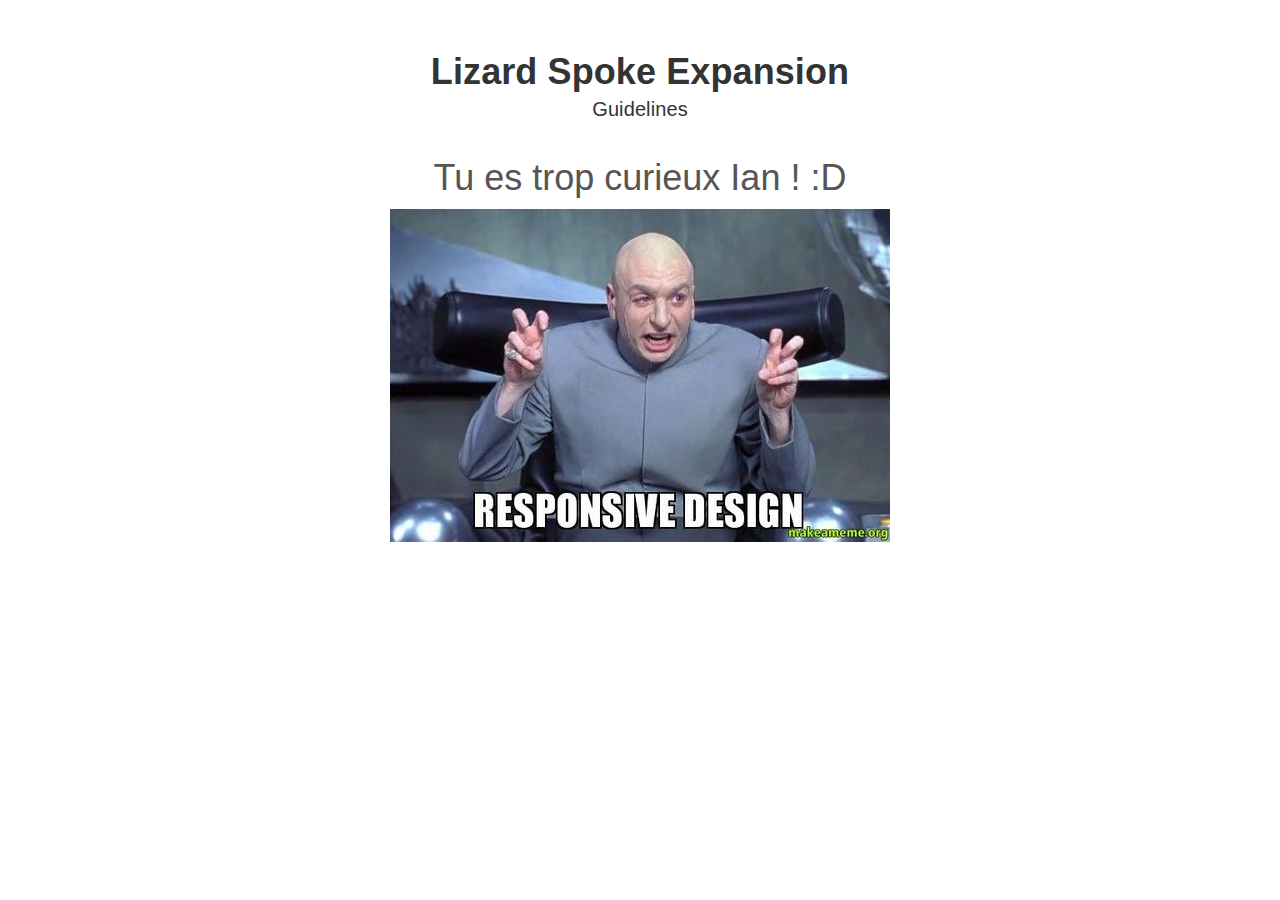
<file: index.html>
<!DOCTYPE html>
<html lang="en">
    <head>
        <meta charset="utf-8" />
        <title>Lizard Spoke Expansion - Guidelines</title>
        <link rel="stylesheet" href="style.css" />
        <link href="https://fonts.googleapis.com/css?family=Ubuntu" rel="stylesheet">
    </head>

    <body>
      <header>
              <h1>Lizard Spoke Expansion</h1>
              <p>Guidelines</p>
            </header>

            <div class="ian-msg">
              <p>Tu es trop curieux Ian ! :D</p>
              <img src="img/responsive-design.jpg" alt="responsive design"/>
            </div>

           <nav>
                <ul id="top-menu">
                  <li class="active menu-title cool-link"><a class="" href="#grid-system">Grid system</a></li>
                  <li class="cool-link"><a href="#grid-size">Grid Sizes</a></li>
                  <li class="menu-title cool-link"><a href="#colors">Colors</a></li>
                  <li class="cool-link"><a href="#gray">Grays</a></li>
                  <li class="cool-link"><a href="#content">Content</a></li>
                  <li class="menu-title cool-link"><a href="#typography">Typography</a></li>
                  <li class="cool-link"><a href="#headings">Headings</a></li>
                  <li class="cool-link"><a href="#paragraphs">Paragraphs</a></li>
                  <li class="menu-title cool-link"><a href="#form-elements">Form Elements</a></li>
                  <li class="cool-link"><a href="#anchor-buttons">Anchor Buttons</a></li>
                  <li class="menu-title cool-link"><a href="#navigation">Navigation</a></li>
                  <li class="cool-link"><a href="#indicators">Indicators</a></li>
                  <li class="menu-title cool-link"><a href="#assets">Assets</a></li>
                  <li class="cool-link"><a href="#logo">Logo</a></li>
                  <li class="cool-link"><a href="#icons">Icons</a></li>
                  <li class="cool-link"><a href="#bg-images">Bg Images</a></li>



                </ul>
              </nav>

        <div class="wrapper">
              <h2 id="grid-system">Grid System</h2>
                <h3 id="grid-size">Grid Sizes</h3>
                  <h4>Size 1 of 1</h4>
                    <div class="Size-1of1">
                      <p>1/1</p>
                    </div>
                  <h4>Size 1 of 2</h4>
                    <div class="Size-2of2">
                      <div class="Size-1of2">
                        <p>1/2</p>
                      </div>
                      <div class="Size-1of2">
                        <p>1/2</p>
                      </div>
                    </div>

                    <h2 id="colors">Colors</h2>
                      <h3 id="gray">Grays</h3>
                        <div class="color-example-1st color-example gray-color-1">#f5f5f5</div>
                        <div class="color-example gray-color-2">#353535</div>
                        <div class="color-example gray-color-3">#252525</div>
                      <h3 id="content">Content</h3>
                        <div class="color-example-1st color-example content-color-1">#D6435A</div>
                        <div class="color-example content-color-2">#50ADAD</div>
                        <div class="color-example content-color-3">#E4753F</div>
                        <div class="color-example content-color-4">#F2B444</div>
                        <div class="color-example content-color-5">#495ADF</div>


                <h2 id="typography">Typography</h2>
                  <h3 id="headings">Headings</h3>
                    <div class="headings-style">
                      <p class="main-heading">Site title</p>
                      <p class="size-heading">48px</p>
                      <p class="weight-heading">Regular</p>
                    </div>

                    <div class="subpage-style">
                      <p class="main-subpage">Site subtitle</p>
                      <p class="size-subpage">25px</p>
                      <p class="weight-subpage">Bold</p>
                    </div>

                    <div class="column-title">
                      <p class="main-column-title">Column title</p>
                      <p class="size-column-title">36px</p>
                      <p class="weight-column-title">Bold</p>
                    </div>

                    <div class="section-title">
                      <p class="main-section-title">Section title</p>
                      <p class="size-section-title">36px</p>
                      <p class="weight-section-title">Regular</p>
                    </div>

                    <div class="section-subtitle">
                      <p class="main-section-subtitle">Section subtitle</p>
                      <p class="size-section-subtitle">30px</p>
                      <p class="weight-section-subtitle">Bold</p>
                    </div>

                    <div class="body-content-style">
                      <p class="main-body-content">Body content</p>
                      <p class="size-body-content">18px</p>
                      <p class="weight-body-content">Regular</p>
                    </div>

                  <h3 id="paragraphs">Paragraphs</h3>
                    <h4 class="para-section">Default text</h4>
                      <p class="default-text">If you pry it up, so as to get it overhead, and expose its rows of teeth, it seems a terrific portcullis; and such, alas! it proves to many a poor wight in the fishery, upon whom these spikes fall with impaling force.</p>

                    <h4 class="para-section">Column sub-section</h4>
                        <div class="column-sub">
                          <div class="column">
                            <p class="sub-section-title">1/2-column sub-section</p>
                            <p class="default-text">If you pry it up, so as to get it overhead, and expose its rows of teeth, it seems a terrific portcullis; and such, alas! it proves to many a poor wight in the fishery, upon whom these spikes fall with impaling force.</p>
                          </div>
                          <div class="column">
                            <p class="sub-section-title">1/2-column sub-section</p>
                            <p class="default-text">If you pry it up, so as to get it overhead, and expose its rows of teeth, it seems a terrific portcullis; and such, alas! it proves to many a poor wight in the fishery, upon whom these spikes fall with impaling force.</p>
                          </div>
                            </div>

                <h2 id="form-elements">Form Elements</h2>
                  <h3 id="anchor-buttons">Anchor Buttons</h3>
                  <div class="bg-btn">
                    <a href="#anchor-buttons" class="btn">Hover</a>
                  </div>

                <h2 id="navigation">Navigation</h2>
                  <h3 id="indicators">Indicators</h3>
                    <nav class="nav nav--zahi">
                      <button class="nav__item nav__item-1" aria-label="Item 1"><span class="nav__item-title">Home</span></button>
                      <button class="nav__item nav__item-2 nav__item--current" aria-label="Item 2"><span class="nav__item-title">History</span></button>
                      <button class="nav__item nav__item-3" aria-label="Item 3"><span class="nav__item-title">Rules</span></button>
                      <button class="nav__item nav__item-4" aria-label="Item 5"><span class="nav__item-title">Game</span></button>
                    </nav>

                <h2 id="assets">Assets</h2>
                  <h3 id="logo">Logo</h3>
                  <div class="logo-container">
                    <div class="500x">
                      <img src="img/logo_hand-spock_anim500x500.gif" alt=""/>
                      <p class="p-500x">Lizard Spock<br/>Expansion</p>
                    </div>
                    <div class="315x">
                      <img src="img/logo_hand-spock_anim315x315.gif" alt=""/>
                      <p class="p-315x">Lizard Spock<br/>Expansion</p>
                    </div>
                    <div class="130x">
                      <img src="img/logo_hand-spock_anim130x130.gif" alt=""/>
                      <p class="p-130x">Lizard Spock<br/>Expansion</p>
                    </div>
                  </div>
                  <h3 id="icons">Icons</h3>
                  <h3 id="bg-images">Bg-Image</h3>
                  <img class="img-bg" src="img/bg.png" alt=""/>



            </div>

            <footer>
              <p>Lizard Spock Expansion - LMPT</p>
            </footer>


      <!-- <script src="https://ajax.googleapis.com/ajax/libs/jquery/1.10.2/jquery.min.js"></script>
      <script>
      	$(document).ready(function() {
      		$('.js-scrollTo').on('click', function() { // Au clic sur un élément
      			var page = $(this).attr('href'); // Page cible
      			var speed = 750; // Durée de l'animation (en ms)
      			$('html, body').animate( { scrollTop: $(page).offset().top }, speed ); // Go
      			return false;
      		});
      	});
      </script> -->
      <script src="https://ajax.googleapis.com/ajax/libs/jquery/2.2.4/jquery.min.js"></script>
      <script type="text/javascript" src="script.js"></script>

    </body>
</html>
</file>
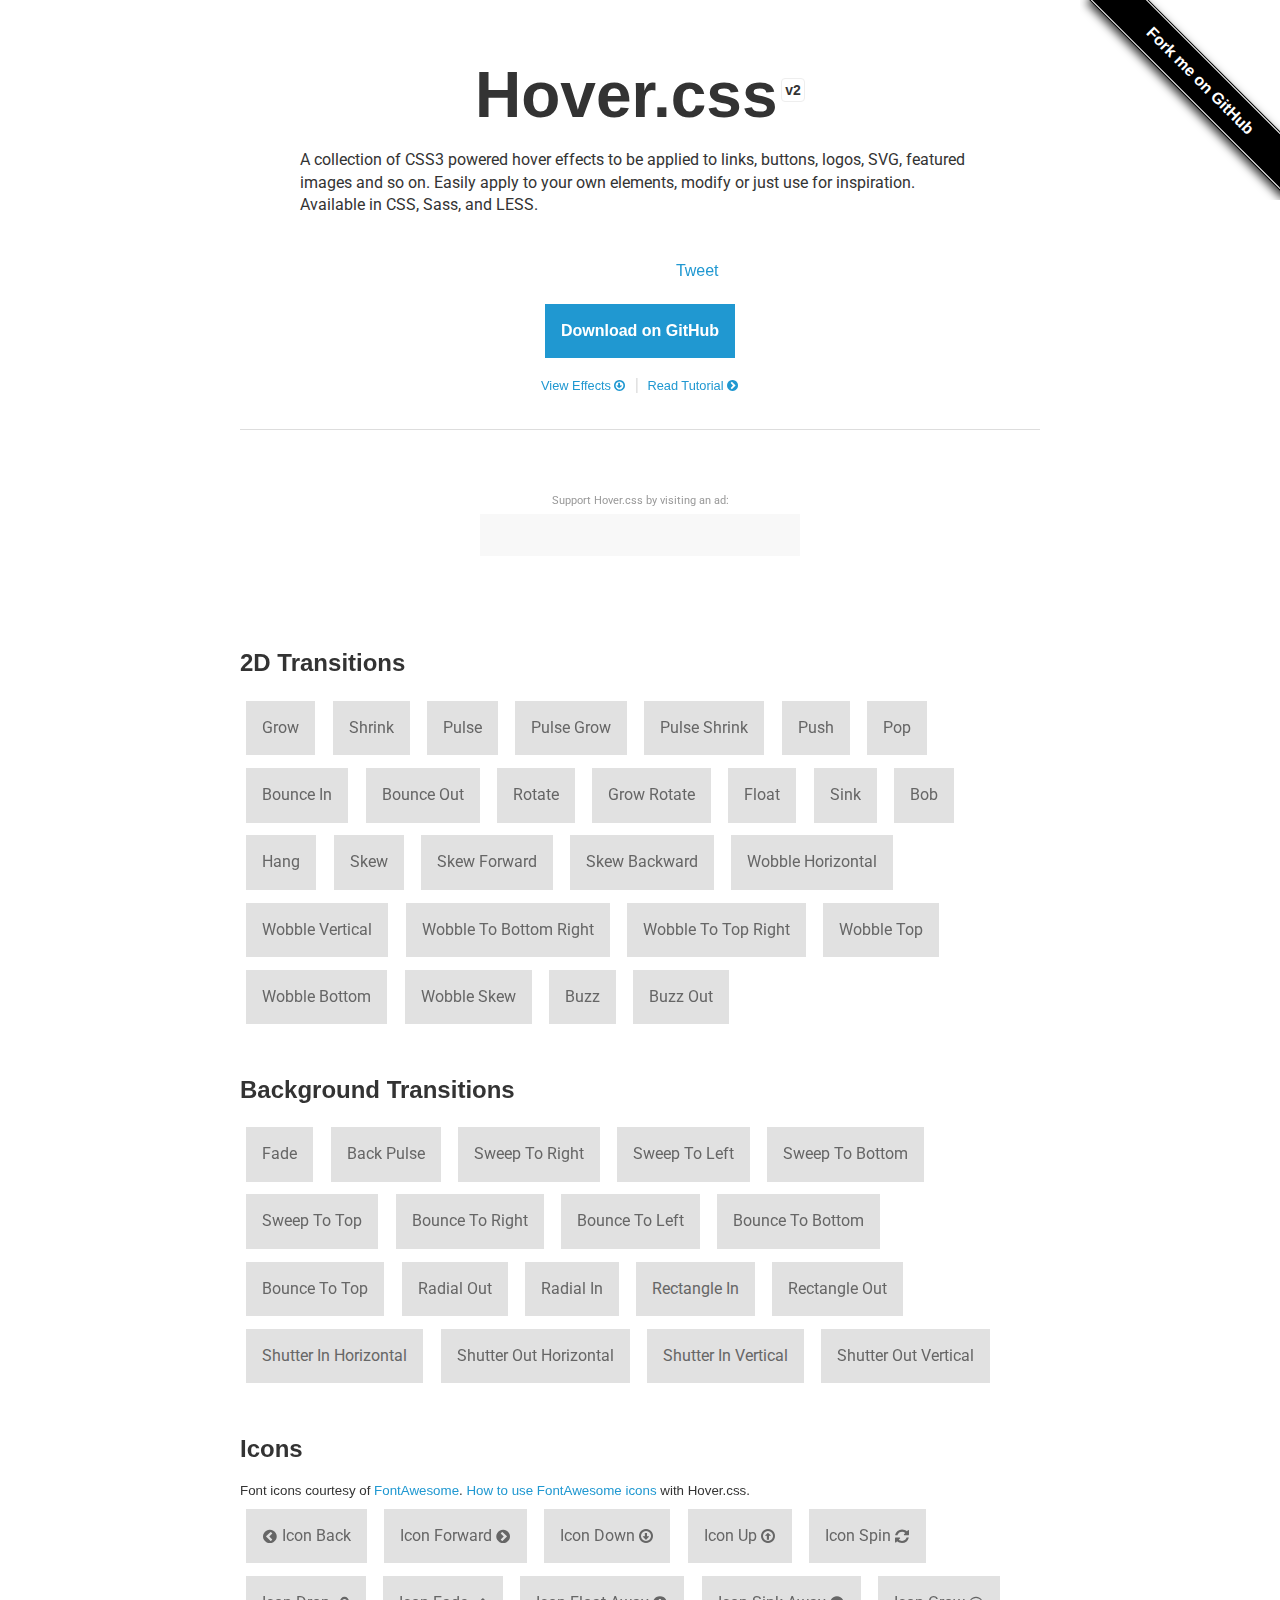
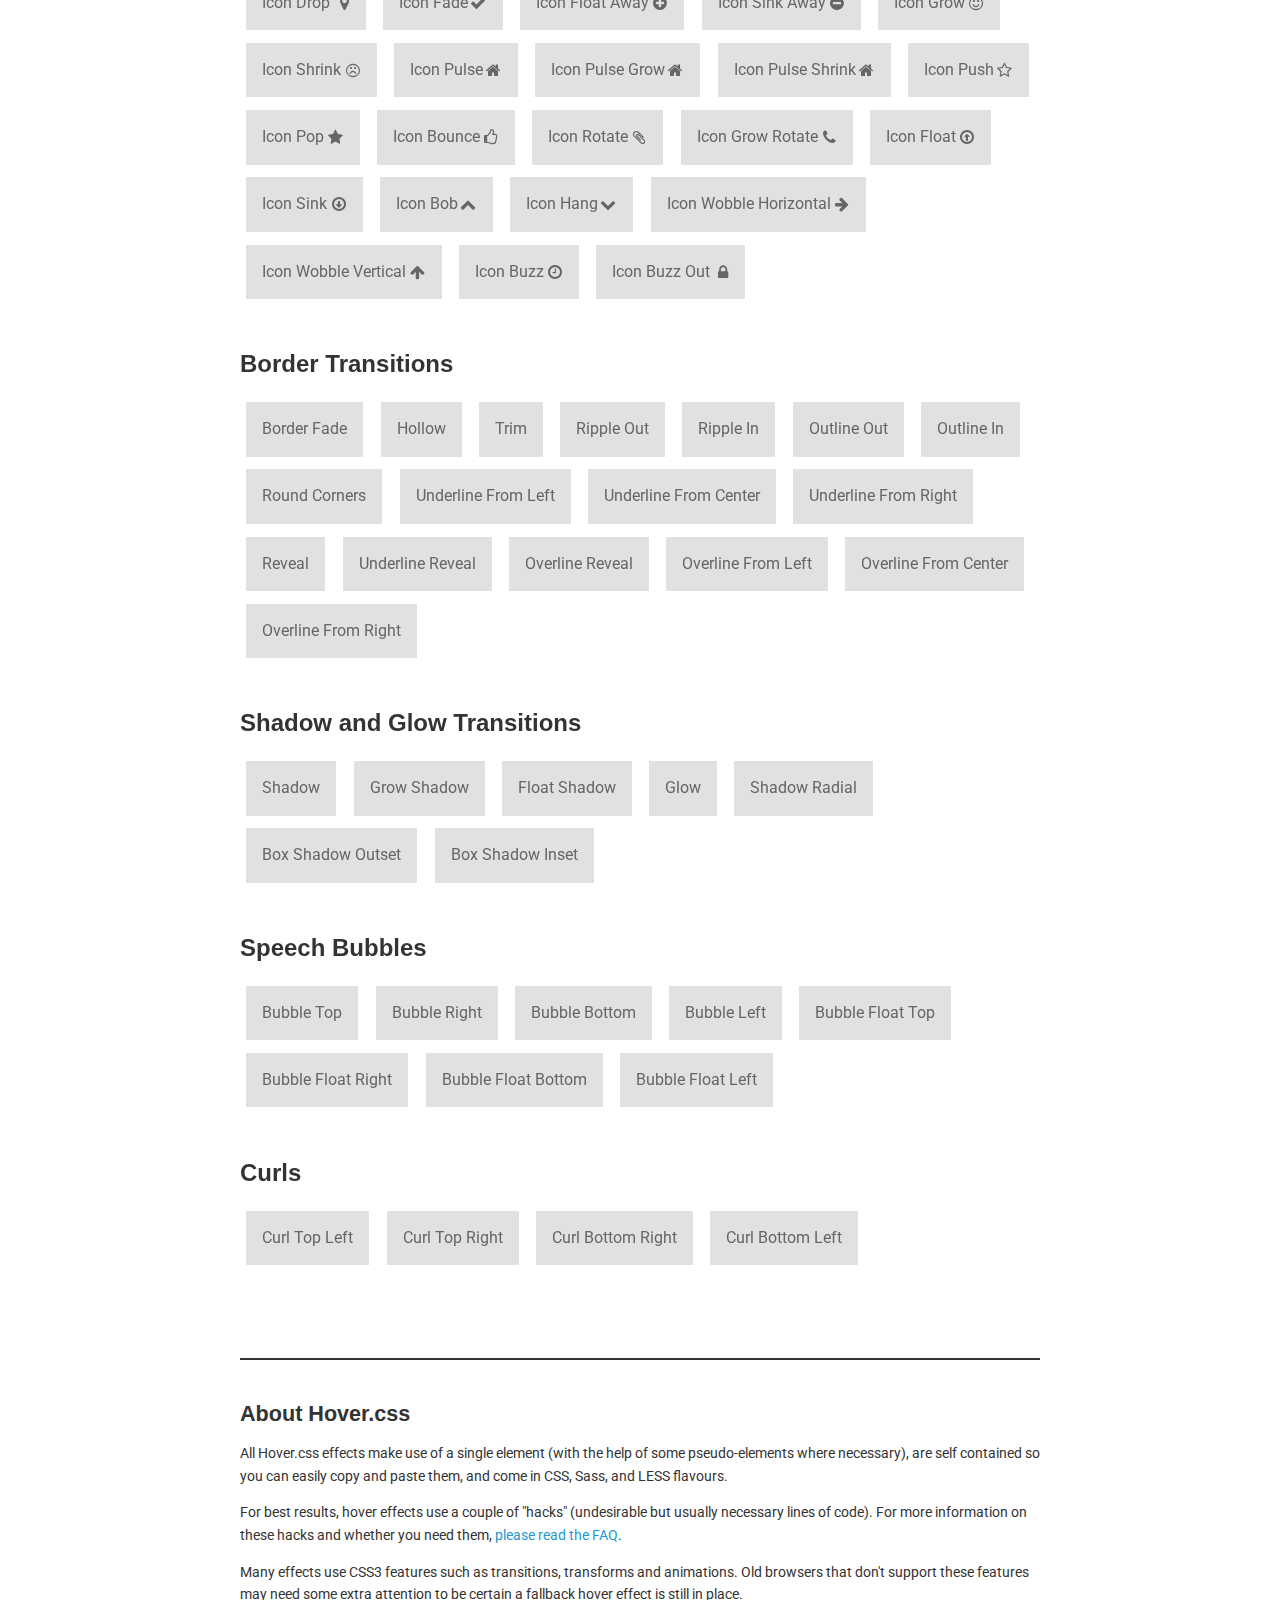
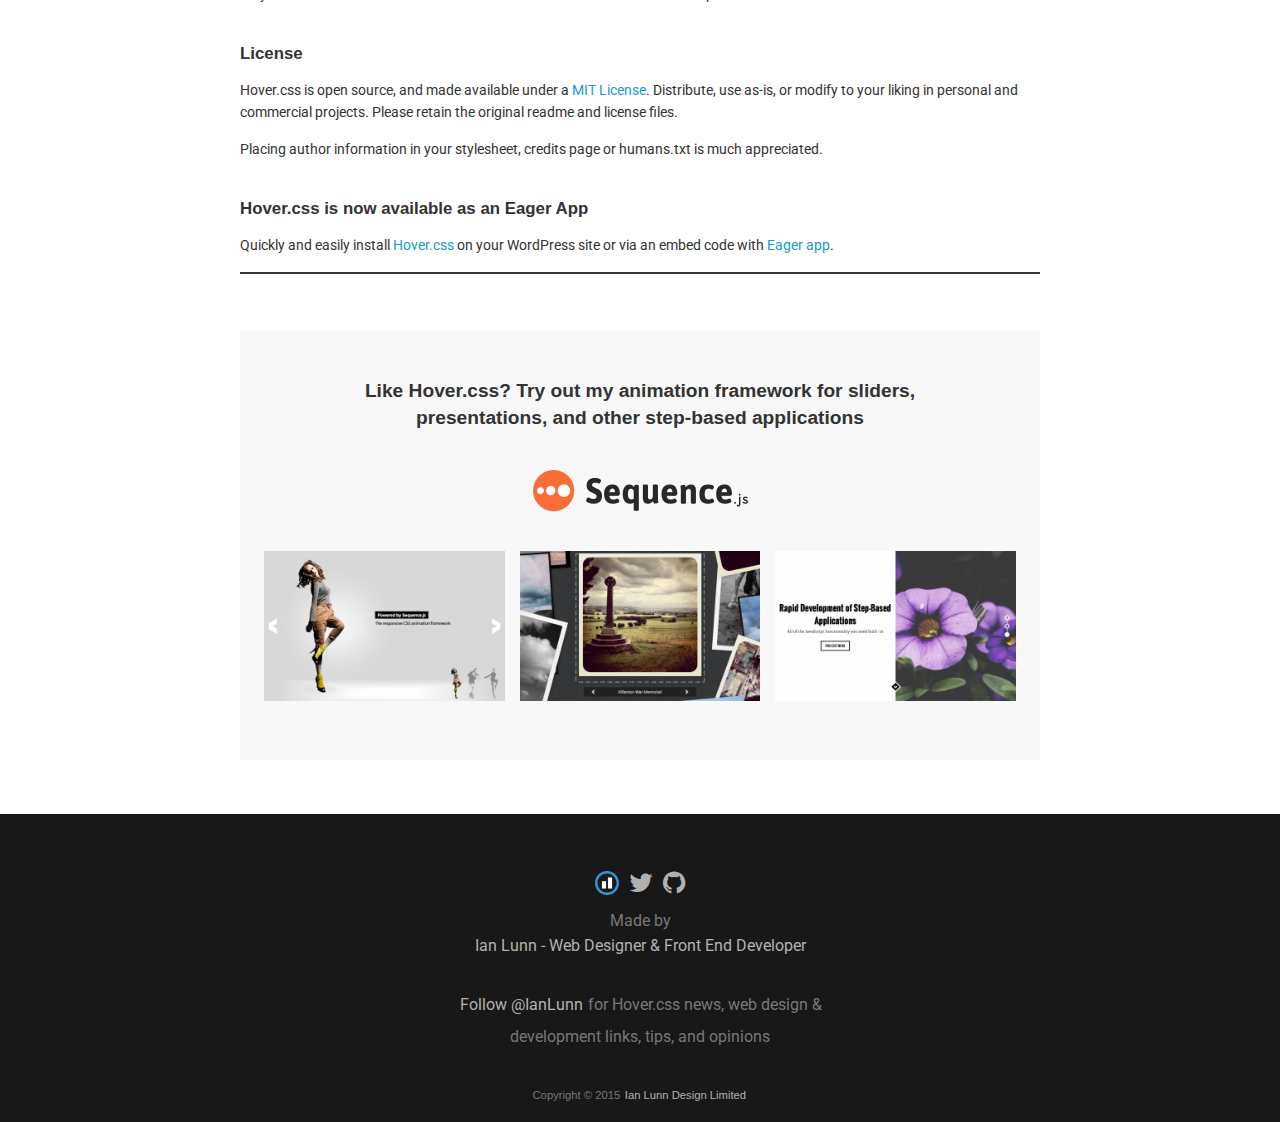
<file: tests/Hover-master/index.html>
<!DOCTYPE html>
<html lang="en">
	<head>
		<meta charset="utf-8">
		<meta property="og:image" content="http://ianlunn.github.io/Hover/hover.jpg" />
		<meta property="og:site_name" content="Hover.css"/>
		<meta property="og:title" content="Hover.css - A collection of CSS3 powered hover effects" />
		<title>Hover.css - A collection of CSS3 powered hover effects</title>
		<link href="css/demo-page.css" rel="stylesheet" media="all">
		<link href="css/hover.css" rel="stylesheet" media="all">
		<link href="//maxcdn.bootstrapcdn.com/font-awesome/4.2.0/css/font-awesome.min.css" rel="stylesheet" media="all">
	</head>
	<body>

		<!--[if lt IE 10]>
		<p class="browsehappy">You are using an <strong>outdated</strong> browser. Please <a href="http://browsehappy.com/">upgrade your browser</a> to improve your experience.</p>
		<![endif]-->

		<div class="main">
			<span id="forkongithub"><a href="https://github.com/IanLunn/Hover">Fork me on GitHub</a></span>

			<h1>Hover.css <a href="https://github.com/IanLunn/Hover/releases" class="sup" title="View release history">v2</a></h1>

			<p class="intro">A collection of CSS3 powered hover effects to be applied to links, buttons, logos, SVG, featured images and so on. Easily apply to your own elements, modify or just use for inspiration. Available in CSS, Sass, and LESS.</p>

			<div class="social aligncenter">
				<div class="social-button">
					<iframe src="http://ghbtns.com/github-btn.html?user=IanLunn&repo=Hover&type=watch&count=true" allowtransparency="true" frameborder="0" scrolling="0" width="110" height="20"></iframe>
				</div>

				<div class="social-button">
					<a href="https://twitter.com/share" class="twitter-share-button" data-related="IanLunn" data-dnt="true">Tweet</a>
				</div>
			</div>

			<div class="aligncenter">
				<a class="button cta hvr-float-shadow" href="https://github.com/IanLunn/Hover">Download on GitHub</a><br />
				<a class="nav hvr-icon-down" href="#effects">View Effects</a> <span class="sep">|</span>
				<a class="nav hvr-icon-forward" href="http://ianlunn.co.uk/articles/hover-css-tutorial-introduction/">Read Tutorial</a>
			</div>

			<hr />

			<div class="ad carbon-ad">
				<p class="carbon-ad-label">Support Hover.css by visiting an ad:</p>
				<script async type="text/javascript" src="//cdn.carbonads.com/carbon.js?zoneid=1673&serve=C6AILKT&placement=ianlunngithubiohover" id="_carbonads_js"></script>
			</div>


			<div id="effects" class="effects">

				<h2>2D Transitions</h2>

				<a href="#" class="hvr-grow">Grow</a>
				<a href="#" class="hvr-shrink">Shrink</a>
				<a href="#" class="hvr-pulse">Pulse</a>
				<a href="#" class="hvr-pulse-grow">Pulse Grow</a>
				<a href="#" class="hvr-pulse-shrink">Pulse Shrink</a>
				<a href="#" class="hvr-push">Push</a>
				<a href="#" class="hvr-pop">Pop</a>
				<a href="#" class="hvr-bounce-in">Bounce In</a>
				<a href="#" class="hvr-bounce-out">Bounce Out</a>
				<a href="#" class="hvr-rotate">Rotate</a>
				<a href="#" class="hvr-grow-rotate">Grow Rotate</a>
				<a href="#" class="hvr-float">Float</a>
				<a href="#" class="hvr-sink">Sink</a>
				<a href="#" class="hvr-bob">Bob</a>
				<a href="#" class="hvr-hang">Hang</a>
				<a href="#" class="hvr-skew">Skew</a>
				<a href="#" class="hvr-skew-forward">Skew Forward</a>
				<a href="#" class="hvr-skew-backward">Skew Backward</a>
				<a href="#" class="hvr-wobble-horizontal">Wobble Horizontal</a>
				<a href="#" class="hvr-wobble-vertical">Wobble Vertical</a>
				<a href="#" class="hvr-wobble-to-bottom-right">Wobble To Bottom Right</a>
				<a href="#" class="hvr-wobble-to-top-right">Wobble To Top Right</a>
				<a href="#" class="hvr-wobble-top">Wobble Top</a>
				<a href="#" class="hvr-wobble-bottom">Wobble Bottom</a>
				<a href="#" class="hvr-wobble-skew">Wobble Skew</a>
				<a href="#" class="hvr-buzz">Buzz</a>
				<a href="#" class="hvr-buzz-out">Buzz Out</a>


				<h2>Background Transitions</h2>

				<a href="#" class="hvr-fade">Fade</a>
				<a href="#" class="hvr-back-pulse">Back Pulse</a>
				<a href="#" class="hvr-sweep-to-right">Sweep To Right</a>
				<a href="#" class="hvr-sweep-to-left">Sweep To Left</a>
				<a href="#" class="hvr-sweep-to-bottom">Sweep To Bottom</a>
				<a href="#" class="hvr-sweep-to-top">Sweep To Top</a>
				<a href="#" class="hvr-bounce-to-right">Bounce To Right</a>
				<a href="#" class="hvr-bounce-to-left">Bounce To Left</a>
				<a href="#" class="hvr-bounce-to-bottom">Bounce To Bottom</a>
				<a href="#" class="hvr-bounce-to-top">Bounce To Top</a>
				<a href="#" class="hvr-radial-out">Radial Out</a>
				<a href="#" class="hvr-radial-in">Radial In</a>
				<a href="#" class="hvr-rectangle-in">Rectangle In</a>
				<a href="#" class="hvr-rectangle-out">Rectangle Out</a>
				<a href="#" class="hvr-shutter-in-horizontal">Shutter In Horizontal</a>
				<a href="#" class="hvr-shutter-out-horizontal">Shutter Out Horizontal</a>
				<a href="#" class="hvr-shutter-in-vertical">Shutter In Vertical</a>
				<a href="#" class="hvr-shutter-out-vertical">Shutter Out Vertical</a>


				<h2>Icons</h2>

				<small>Font icons courtesy of <a href="https://fortawesome.github.io/Font-Awesome/">FontAwesome</a>. <a href="https://github.com/IanLunn/Hover/#using-fontawesome-with-icon-effects">How to use FontAwesome icons</a> with Hover.css.</small>

				<a href="#" class="hvr-icon-back">Icon Back</a>
				<a href="#" class="hvr-icon-forward">Icon Forward</a>
				<a href="#" class="hvr-icon-down">Icon Down</a>
				<a href="#" class="hvr-icon-up">Icon Up</a>
				<a href="#" class="hvr-icon-spin">Icon Spin</a>
				<a href="#" class="hvr-icon-drop">Icon Drop</a>
				<a href="#" class="hvr-icon-fade">Icon Fade</a>
				<a href="#" class="hvr-icon-float-away">Icon Float Away</a>
				<a href="#" class="hvr-icon-sink-away">Icon Sink Away</a>
				<a href="#" class="hvr-icon-grow">Icon Grow</a>
				<a href="#" class="hvr-icon-shrink">Icon Shrink</a>
				<a href="#" class="hvr-icon-pulse">Icon Pulse</a>
				<a href="#" class="hvr-icon-pulse-grow">Icon Pulse Grow</a>
				<a href="#" class="hvr-icon-pulse-shrink">Icon Pulse Shrink</a>
				<a href="#" class="hvr-icon-push">Icon Push</a>
				<a href="#" class="hvr-icon-pop">Icon Pop</a>
				<a href="#" class="hvr-icon-bounce">Icon Bounce</a>
				<a href="#" class="hvr-icon-rotate">Icon Rotate</a>
				<a href="#" class="hvr-icon-grow-rotate">Icon Grow Rotate</a>
				<a href="#" class="hvr-icon-float">Icon Float</a>
				<a href="#" class="hvr-icon-sink">Icon Sink</a>
				<a href="#" class="hvr-icon-bob">Icon Bob</a>
				<a href="#" class="hvr-icon-hang">Icon Hang</a>
				<a href="#" class="hvr-icon-wobble-horizontal">Icon Wobble Horizontal</a>
				<a href="#" class="hvr-icon-wobble-vertical">Icon Wobble Vertical</a>
				<a href="#" class="hvr-icon-buzz">Icon Buzz</a>
				<a href="#" class="hvr-icon-buzz-out">Icon Buzz Out</a>


				<h2>Border Transitions</h2>

				<a href="#" class="hvr-border-fade">Border Fade</a>
				<a href="#" class="hvr-hollow">Hollow</a>
				<a href="#" class="hvr-trim">Trim</a>
				<a href="#" class="hvr-ripple-out">Ripple Out</a>
				<a href="#" class="hvr-ripple-in">Ripple In</a>
				<a href="#" class="hvr-outline-out">Outline Out</a>
				<a href="#" class="hvr-outline-in">Outline In</a>
				<a href="#" class="hvr-round-corners">Round Corners</a>
				<a href="#" class="hvr-underline-from-left">Underline From Left</a>
				<a href="#" class="hvr-underline-from-center">Underline From Center</a>
				<a href="#" class="hvr-underline-from-right">Underline From Right</a>
				<a href="#" class="hvr-reveal">Reveal</a>
				<a href="#" class="hvr-underline-reveal">Underline Reveal</a>
				<a href="#" class="hvr-overline-reveal">Overline Reveal</a>
				<a href="#" class="hvr-overline-from-left">Overline From Left</a>
				<a href="#" class="hvr-overline-from-center">Overline From Center</a>
				<a href="#" class="hvr-overline-from-right">Overline From Right</a>


				<h2>Shadow and Glow Transitions</h2>

				<a href="#" class="hvr-shadow">Shadow</a>
				<a href="#" class="hvr-grow-shadow">Grow Shadow</a>
				<a href="#" class="hvr-float-shadow">Float Shadow</a>
				<a href="#" class="hvr-glow">Glow</a>
				<a href="#" class="hvr-shadow-radial">Shadow Radial</a>
				<a href="#" class="hvr-box-shadow-outset">Box Shadow Outset</a>
				<a href="#" class="hvr-box-shadow-inset">Box Shadow Inset</a>


				<h2>Speech Bubbles</h2>

				<a href="#" class="hvr-bubble-top">Bubble Top</a>
				<a href="#" class="hvr-bubble-right">Bubble Right</a>
				<a href="#" class="hvr-bubble-bottom">Bubble Bottom</a>
				<a href="#" class="hvr-bubble-left">Bubble Left</a>
				<a href="#" class="hvr-bubble-float-top">Bubble Float Top</a>
				<a href="#" class="hvr-bubble-float-right">Bubble Float Right</a>
				<a href="#" class="hvr-bubble-float-bottom">Bubble Float Bottom</a>
				<a href="#" class="hvr-bubble-float-left">Bubble Float Left</a>


				<h2>Curls</h2>

				<a href="#" class="hvr-curl-top-left">Curl Top Left</a>
				<a href="#" class="hvr-curl-top-right">Curl Top Right</a>
				<a href="#" class="hvr-curl-bottom-right">Curl Bottom Right</a>
				<a href="#" class="hvr-curl-bottom-left">Curl Bottom Left</a>
			</div>


			<div class="footer">
				<div class="about">
					<h2>About Hover.css</h2>

					<p>All Hover.css effects make use of a single element (with the help of some pseudo-elements where necessary), are self contained so you can easily copy and paste them, and come in CSS, Sass, and LESS flavours.</p>

					<p>For best results, hover effects use a couple of "hacks" (undesirable but usually necessary lines of code). For more information on these hacks and whether you need them, <a href="https://github.com/IanLunn/Hover/wiki/Hacks-Explained">please read the FAQ</a>.</p>

					<p>Many effects use CSS3 features such as transitions, transforms and animations. Old browsers that don't support these features may need some extra attention to be certain a fallback hover effect is still in place.</p>

					<br />
					<h3>License</h3>

					<p>Hover.css is open source, and made available under a <a href="http://www.opensource.org/licenses/mit-license.php">MIT License</a>. Distribute, use as-is, or modify to your liking in personal and commercial projects. Please retain the original readme and license files.

					<p>Placing author information in your stylesheet, credits page or humans.txt is much appreciated.</p>

					<br />
					<h3>Hover.css is now available as an Eager App</h3>
					<p>Quickly and easily install <a href="https://eager.io/app/AN_LdP2tOk0f">Hover.css</a> on your WordPress site or via an embed code with <a href="https://eager.io/">Eager app</a>.</p>
				</div>
			</div>

			<div class="ad">
				<h2>Like Hover.css? Try out my animation framework for sliders,<br /> presentations, and other step-based applications</h2>

				<a class="ad__logo" href="http://www.sequencejs.com/" title="Learn more about Sequence.js">
					<img src="sequence-logo.png" alt="Sequence.js" />
				</a>

				<div class="ad__preview">
					<a href="http://www.sequencejs.com/" title="Learn more about Sequence.js"><img src="modern-slide-in.png" /></a> <a class="second" href="http://www.sequencejs.com/" title="Learn more about Sequence.js"><img src="photo-stack.png" /></a> <a href="http://www.sequencejs.com/" title="Learn more about Sequence.js"><img src="two-up.png" /></a>
				</div>
			</div>

		</div>

		<div class="made-by group">
			<ul>
				<li>
					<!-- "IL" logo Copyright (c) Ian Lunn Design Limited 2015 -->
					<a cass="icon__ild" href="http://ianlunn.co.uk/" title="Ian Lunn - Freelance Web Designer &amp; Front End Developer" target="_blank" class="ild-ident">
						<svg class="" onmouseenter="el=this;el.classList.add('active');setTimeout(function(){el.classList.remove('active')},600);" xmlns="http://www.w3.org/2000/svg" width="24" height="30" viewBox="0 0 52 52">
							<g class="circle-holder">
								<path class="circle" fill="#2E96D6" d="M5.4 26c0-11.4 9.2-20.6 20.6-20.6s20.6 9.2 20.6 20.6c0 11.4-9.2 20.6-20.6 20.6s-20.6-9.2-20.6-20.6zm-5.4 0c0 14.4 11.6 26 26 26s26-11.6 26-26-11.6-26-26-26-26 11.6-26 26z"></path>
							</g>
							<path class="i" fill="#fff" d="M15 22h9v16h-9v-16z"></path>
							<path class="l" fill="#fff" d="M28 14h9v24h-9v-24z"></path>
						</svg>
					</a>
				</li>
				<li><a class="icon__twitter" href="https://twitter.com/IanLunn/" title="Ian Lunn on Twitter" target="_blank"><i class="fa fa-twitter"></i></a></li>
				<li><a class="icon__github" href="https://github.com/IanLunn/Hover/" title="Hover.css on GitHub" target="_blank"><i class="fa fa-github"></i></a></li>
			</ul>
			<p>Made by<br /><a href="http://ianlunn.co.uk/" title="Ian Lunn - Freelance Web Designer &amp; Front End Developer" target="_blank">Ian Lunn - Web Designer &amp; Front End Developer</a></p>

			<p class="follow"><a href="https://twitter.com/IanLunn" class="twitter-follow-button" data-show-count="false" data-dnt="true" data-size="large">Follow @IanLunn</a> for Hover.css news, web design &amp;<br /> development links, tips, and opinions</p>
			<small>Copyright &copy; 2015 <a href="http://ianlunn.co.uk/" title="Ian Lunn - Freelance Web Designer &amp; Front End Developer" target="_blank">Ian Lunn Design Limited</a></small>
		</div>

		<script>
			/**
			 * Used to demonstrate Hover.css only. Not required when adding
			 * Hover.css to your own pages. Prevents a link from being
			 * navigated and gaining focus.
			 */
			var effects = document.querySelectorAll('.effects')[0];

			effects.addEventListener('click', function(e) {

				if (e.target.className.indexOf('hvr') > -1) {
					e.preventDefault();
					e.target.blur();

				}
			});
		</script>

		<script>!function(d,s,id){var js,fjs=d.getElementsByTagName(s)[0],p=/^http:/.test(d.location)?'http':'https';if(!d.getElementById(id)){js=d.createElement(s);js.id=id;js.src=p+'://platform.twitter.com/widgets.js';fjs.parentNode.insertBefore(js,fjs);}}(document, 'script', 'twitter-wjs');</script>

		<script>
		  (function(i,s,o,g,r,a,m){i['GoogleAnalyticsObject']=r;i[r]=i[r]||function(){
		  (i[r].q=i[r].q||[]).push(arguments)},i[r].l=1*new Date();a=s.createElement(o),
		  m=s.getElementsByTagName(o)[0];a.async=1;a.src=g;m.parentNode.insertBefore(a,m)
		  })(window,document,'script','//www.google-analytics.com/analytics.js','ga');

		  ga('create', 'UA-11991680-4', 'ianlunn.github.io');
		  ga('send', 'pageview');
		</script>
	</body>
</html>
</file>
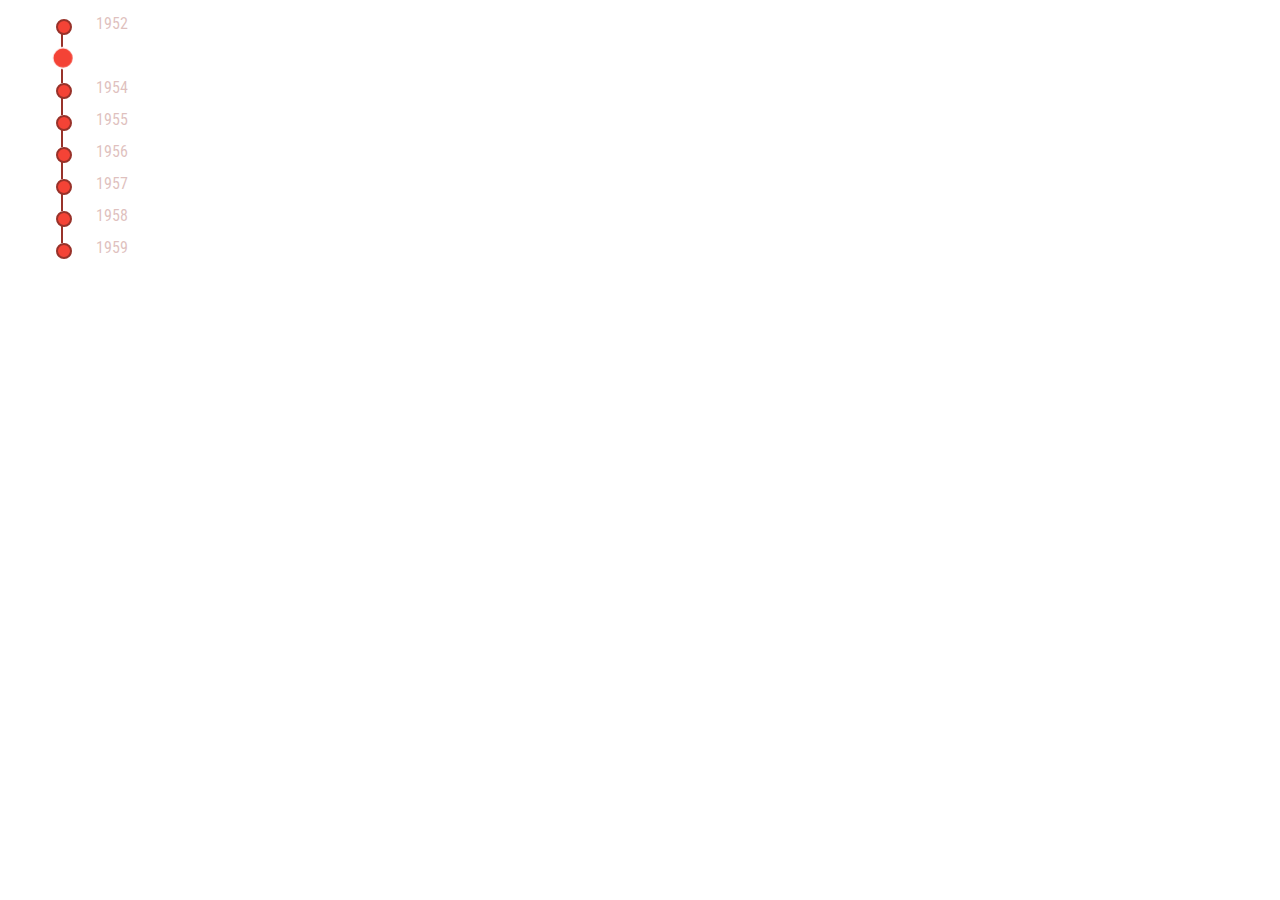
<file: tests/NavigationIndicators-master/index.html>
<!DOCTYPE html>
<html lang="en" class="no-js">
	<head>
		<meta charset="UTF-8" />
		<meta http-equiv="X-UA-Compatible" content="IE=edge">
		<meta name="viewport" content="width=device-width, initial-scale=1">
		<title>Navigation Indicators | Codrops</title>
		<meta name="description" content="Some inspiration for navigation indicators of slideshows, pages, etc." />
		<meta name="keywords" content="web design, inspiration, navigation, dots, lines, slideshow, css" />
		<meta name="author" content="Codrops" />
		<link rel="shortcut icon" href="favicon.ico">
		<link href="https://fonts.googleapis.com/css?family=Roboto+Mono:400,700|Roboto+Condensed" rel="stylesheet">
		<link rel="stylesheet" type="text/css" href="css/normalize.css" />
<!-- 		<link rel="stylesheet" type="text/css" href="css/demo.css" />
 -->		<link rel="stylesheet" type="text/css" href="css/component.css" />
		<!--[if IE]>
  		<script src="http://html5shiv.googlecode.com/svn/trunk/html5.js"></script>
		<![endif]--><script>document.documentElement.className = 'js';</script>
	</head>
	<body>
		<main>
			
			
			
			
			
			
			<section class="section section--nav" id="Zahi">
				<span class="link-copy"></span>
				<nav class="nav nav--zahi">
					<button class="nav__item" aria-label="Item 1"><span class="nav__item-title">1952</span></button>
					<button class="nav__item nav__item--current" aria-label="Item 2"><span class="nav__item-title">1953</span></button>
					<button class="nav__item" aria-label="Item 3"><span class="nav__item-title">1954</span></button>
					<button class="nav__item" aria-label="Item 4"><span class="nav__item-title">1955</span></button>
					<button class="nav__item" aria-label="Item 5"><span class="nav__item-title">1956</span></button>
					<button class="nav__item" aria-label="Item 6"><span class="nav__item-title">1957</span></button>
					<button class="nav__item" aria-label="Item 7"><span class="nav__item-title">1958</span></button>
					<button class="nav__item" aria-label="Item 8"><span class="nav__item-title">1959</span></button>
				</nav>
			</section>
			
			

		</main>
		<!--<script src="js/clipboard.min.js"></script>-->
		<script src="js/main.js"></script>
	</body>
</html>
</file>
<file: style.css>
@font-face {
  font-family: 'icons';
  src:  url('fonts/icons/icomoon.eot?w21o6o');
  src:  url('fonts/icons/icomoon.eot?w21o6o#iefix') format('embedded-opentype'),
    url('fonts/icons/icomoon.ttf?w21o6o') format('truetype'),
    url('fonts/icons/icomoon.woff?w21o6o') format('woff'),
    url('fonts/icons/icomoon.svg?w21o6o#icomoon') format('svg');
  font-weight: normal;
  font-style: normal;
}

@font-face {
    font-family: "Cormorant";
    src: url(fonts/Cormorant/Cormorant-Bold.otf) format("embedded-opentype");
}

html, body {
  margin: 0px;
  padding: 0px;
}

header {
  width: 100%;
  /*height: 100px;*/
}

header h1 {
  font-family: "Helvetica Neue", Helvetica;
  color: #333;
  text-align: center;
  font-size: 2.25em;
  line-height: 1.2;
  font-weight: bold;
  letter-spacing: 0.1px;
  margin-bottom: 0px;
  margin-top: 50px;

}

header p {
  font-family: "Helvetica Neue", Helvetica;
  color: #333;
  text-align: center;
  font-size: 20px;
  font-weight: 300;
  letter-spacing: 0.1px;
  margin-top: 5px;
}

.wrapper {
  margin: 0 10% 0 20%;
}

nav {
  position: fixed;
  width: 12%;
  top: 190px;
}

#top-menu {
  list-style: none;
  padding-left: 47px;
  display: flex;
  flex-direction: column;
  align-items: flex-end;
  width: 145px;
}

#top-menu .menu-title:first-child {
  margin-top: 0;
}
#top-menu .menu-title {
   color: #333;
   font-size: 18px;
   font-weight: bold;
   margin-top: 15px;
 }

 #top-menu li {
   font-family: "Helvetica Neue", Helvetica;
   font-size: 16px;
   line-height: 1.2;
   letter-spacing: 0.1px;
   margin-top: 5px;
 }

#top-menu li a {
   text-decoration: none;
   color: #555;
   -webkit-transition: .5s all ease-out;
   -moz-transition: .5s all ease-out;
   transition: .5s all ease-out;
   width: 125px;
   text-align: right;
 }

#top-menu li a:hover {
   color: #50ADAD;
 }

 #top-menu li.active a {
    color:#495ADF;
    /*border-bottom: 1px solid blue;*/
  }

  .cool-link {
      display: inline-block;
      color: #50ADAD;
      text-decoration: none;
  }

  .cool-link::after {
      content: '';
      display: block;
      width: 0;
      height: 1px;
      background: #495ADF;
      transition: width .3s;
  }

  .cool-link:hover::after {
      width: 100%;
      background: #50ADAD;
  }

  .cool-link.active:after {
      width: 100%;
      background: #495ADF;
  }


h2 {
  font-family: "Helvetica Neue", Helvetica;
  color: #333;
  text-align: left;
  font-size: 30px;
  line-height: 1.2;
  font-weight: bold;
  letter-spacing: 0.1px;
  margin-bottom: 0px;
  margin-top: 75px;
  margin-left: -40px;
  border-bottom: 1px solid #eee;
}

h3 {
  font-family: "Helvetica Neue", Helvetica;
  color: #555;
  text-align: left;
  font-size: 24px;
  line-height: 1.2;
  font-weight: 500;
  letter-spacing: 0.1px;
  margin-bottom: 0px;
  margin-top: 50px;
  margin-left: -20px;
  /*border-bottom: 1px solid #eee;*/
}

h4 {
    font-family: "Helvetica Neue", Helvetica;
    margin-bottom: 10px;
    font-size: 18px;
    font-weight: 300;
    color: #777;
    margin-top: 20px;
}

p {
    font-family: "Helvetica Neue", Helvetica;
    margin-bottom: 10px;
    font-size: 14px;
    font-weight: 300;
    color: #555;
}

/************ GRID SYSTEM **************/


.Size-1of1 {
  width: 100%;
  height: 100px;
  background-color: #555;
  display: flex;
  justify-content: center;
  align-items: center;
}

.Size-1of1 p,
.Size-1of2 p {
  background-color: #333;
  font-weight: bold;
  text-align: center;
  width: 100%;
  height: 70%;
  display: flex;
  justify-content: center;
  align-items: center;
}

.Size-1of1 p {
  margin: 0 20px;
}
.Size-1of2:first-child p {
  margin: 0 10px 0 20px;
}
.Size-1of2 p {
  margin: 0 20px 0 10px;
}

.Size-2of2 {
  width: 100%;
  height: 100px;
  background-color: #555;
  display: flex;
  justify-content: center;
  align-items: center;
}

.Size-1of2 {
  width: 50%;
  height: 100px;
  display: flex;
  justify-content: center;
  align-items: center;
}

/************ COLORS **************/

.color-example-1st{
  margin-top: 15px!important;
}

.color-example {
    font-family: "Helvetica Neue", Helvetica;
    padding: 5px;
    width: 50%;
    text-indent: 51%;
    white-space: nowrap;
    margin: 5px 0 0 0;
}

.gray-color-1 {
    background: #f5f5f5;
    color: #f5f5f5;
}

.gray-color-2 {
  background: #353535;
  color: #353535;
}

.gray-color-3 {
	background: #252525;
  color: #252525;
}

.content-color-1 {
  background: #D6435A;
  color: #D6435A;
}

.content-color-2 {
  background: #50ADAD;
  color: #50ADAD;
}

.content-color-3 {
  background: #E4753F;
  color: #E4753F;
}

.content-color-4 {
  background: #F2B444;
  color: #F2B444;
}

.content-color-5 {
  background: #495ADF;
  color: #495ADF;
}

/************ TYPOGRAPHY **************/
/************ HEADINGS **************/

.headings-style,
.subpage-style,
.column-title,
.body-content-style,
.section-title,
.section-subtitle {
  display: flex;
  justify-content: space-between;
}

.subpage-style,
.column-title,
.body-content-style,
.section-title,
.section-subtitle {
  border-top: 1px solid #eee;
}


.headings-style p,
.subpage-style p,
.column-title p,
.section-title p,
.section-subtitle p {
  margin-top: 20px;
  font-weight: 300;
  color: #888;
  opacity: 0.5;
}

.headings-style p:first-child,
.subpage-style p:first-child,
.column-title p:first-child,
.body-content-style p:first-child,
.section-title p:first-child,
.section-subtitle p:first-child {
  color: #555;
}
.headings-style p {
  font-size: 48px;
	font-family: 'Ubuntu', 'helvetica neue';
}
.subpage-style p {
  font-size: 25px;
	font-family: 'Cormorant';
	font-weight: 700;
}
.column-title p {
	font-family: 'Cormorant';
	font-size: 36px;
	font-weight: bold;
}

.section-title p {
	font-size: 36px;
	font-family: 'Ubuntu', 'helvetica neue';
}

.section-subtitle p {
	font-family: 'Cormorant';
	font-size: 30px;
	font-weight: bold;
}


.body-content-style p {
	font-size: 18px;
	font-family: 'Ubuntu', 'helvetica neue';
  font-weight: 300;
  margin-top: 20px;
  color: #888;
	opacity: 0.5;
}

/************ PARAGRAPHS **************/

h4 .para-section {
  margin-bottom:0;
  font-weight: 500;
}

.default-text{
  margin-top: 0;
  max-width: 635px;
  line-height: 24px;
	letter-spacing: 0.5px;
}

.default-text {
  font-size: 18px;
	line-height: 28px;
	font-family: 'Ubuntu', 'helvetica neue';
}

.column-sub {
  display: flex;
  margin-top: 10px;
  text-align: left;
  font-weight: 300;
}
.column-sub .column {
	padding: 0 20px;
}
.sub-section-title {
	font-size: 36px;
	font-family: 'Cormorant';
	font-weight: 700;
	margin-top: 0;
}
/************ BUTTONS **************/

.btn {
  color: #fff;
	background: #252525;
  cursor: pointer;
  display: block;
  font-size:18px;
  font-weight: 400;
  line-height: 45px;
  margin: 0 auto;
  max-width: 250px;
  position: relative;
  text-decoration: none;
  text-transform: uppercase;
  vertical-align: middle;
  width: 100%;
	font-family: "Ubuntu", Helvetica;
	text-align: center;
	font-weight: 300;
	letter-spacing: 1px;
	height: 45px;
	-webkit-transition: height 0.2s, background-color 0.2s; /* For Safari 3.1 to 6.0 */
	transition: height 0.2s, background-color 0.2s;
}

.btn:hover {
	height: 43px;
	background-color: #353535 ;
	/*width: 242px;*/
}

.bg-btn {
		margin-top: 20px;
    width: 250px;
		height: 48px;
		background: #F2B444; /* For browsers that do not support gradients */
		background: -webkit-linear-gradient(left, #F2B444, #E4753F, #D6435A, #495ADF, #50ADAD); /* For Safari 5.1 to 6.0 */
		background: -o-linear-gradient(left, #F2B444, #E4753F, #D6435A, #495ADF, #50ADAD); /* For Opera 11.1 to 12.0 */
		background: -moz-linear-gradient(left, #F2B444, #E4753F, #D6435A, #495ADF, #50ADAD); /* For Firefox 3.6 to 15 */
		background: linear-gradient(left, #F2B444, #E4753F, #D6435A, #495ADF, #50ADAD); /* Standard syntax (must be last) */
}
/*.bg-btn:hover {
	display: flex;
	justify-content: center;
	align-items: center;
}*/

/*.btn-1 {
  font-family: "Ubuntu", Helvetica;
  text-align: center;
  font-weight: 300;
  letter-spacing: 1px;
}

.btn-1 svg {
    height: 45px;
    left: 0;
    position: absolute;
    top: 0;
    width: 100%;
}

.btn-1 rect {
    fill: none;
    stroke: #555;
    stroke-width: 2;
    stroke-dasharray: 422, 0;
}


.btn-1:hover {
  background: rgba(0, 0, 0, 0);
  font-weight: 900;
  letter-spacing: 1px;
}

.btn-1:hover rect {
    stroke-width: 5;
    stroke-dasharray: 15, 310;
    stroke-dashoffset: 48;
    transition: all 1.35s cubic-bezier(0.19, 1, 0.22, 1);
}*/



/************ NAVIGATORS **************/

button{font-size:100%;}

/* General styles */

.nav {
    position: inherit;
    margin-top: 20px;
}

.nav__item {
	line-height: 1;
	position: relative;
	display: block;
	margin: 0;
	padding: 0;
	letter-spacing: 0;
	color: currentColor;
	border: 0;
	background: none;
	-webkit-tap-highlight-color: rgba(0,0,0,0);
}

.nav__item:focus {
	outline: none;
}

.nav--zahi .nav__item {
	width: 2em;
	height: 4em;
}

.nav--zahi .nav__item::before {
  font-family: 'icons';
  position: absolute;
  font-size: 25px;
  top: 55%;
  z-index: 1;
  margin: 5px 0px 0px -6px;;
  color: #555;
  -webkit-transition: -webkit-transform 0.3s, background 0.3s, color 0.3s;
	transition: transform 0.3s, background 0.3s, color 0.3s;
}
.nav--zahi .nav__item-1::before {
  content: "\e905";
}
.nav--zahi .nav__item-2::before {
  content: "\e904";
}
.nav--zahi .nav__item-3::before {
  content: "\e90b";
}
.nav--zahi .nav__item-4::before {
  content: "\e903";
}

.nav--zahi .nav__item::after {
	content: '';
	position: absolute;
}


.nav--zahi .nav__item::after {
  top: 55%;
  left: 0;
  width: 40px;
  height: 40px;
  margin: -5px 0 0 0;
  border: 2px solid #555;
  border-radius: 50%;
	/*background: #555;*/
	-webkit-transition: -webkit-transform 0.3s, border-color 0.3s, background 0.3s;
	transition: transform 0.3s, border-color 0.3s, background 0.3s;
}

.nav--zahi .nav__item--current::after {
	/*border-width: 1px;*/
  background: #333;
  border: 2px solid #333;
	/*-webkit-transform: scale3d(1.5,1.5,1);
	transform: scale3d(1.5,1.5,1);*/
}

.nav--zahi .nav__item--current::before {
	/*border-width: 1px;*/
  color: #fff;
	/*-webkit-transform: scale3d(2,2,1);
	transform: scale3d(2,2,1);*/
}

.nav--zahi .nav__item:not(.nav__item--current):focus::after,
.nav--zahi .nav__item:not(.nav__item--current):hover::after {
	border-color: #777;
	background-color: #777;
}

.nav--zahi .nav__item:not(.nav__item--current):focus::before,
.nav--zahi .nav__item:not(.nav__item--current):hover::before {
	color: #fff;
}

.nav--zahi .nav__item-title {
  font-family: "Helvetica Neue", Helvetica;
	line-height: 1.5;
	display: block;
	position: relative;
  padding: 2em 0 0 3em;
	white-space: nowrap;
	color: #555;
  -webkit-transition: -webkit-transform 0.3s ease-in, -webkit-opacity 0.3s ease-in;
  -moz-transition: -moz-transform 0.3s ease-in, -moz-opacity 0.3s ease-in;
  -o-transition: -o-transform 0.3s ease-in, -o-opacity 0.3s ease-in;
  transition: transform 0.3s ease-in, opacity 0.3s ease-in;
}

.nav--zahi .nav__item--current .nav__item-title {
	opacity: 1;
	color: #333;
  transform: translateX(10px);
  font-weight: 500;
}

/************ FOOTER **************/

footer{
  height: 50px;
  width: 100%;
  background-color: #999;
  color: #111;
  display: flex;
  justify-content: center;
  align-items: center;
  margin-top: 50px;
}

/************ IMG **************/

.logo-container {
	display: flex;
	align-items: center;
	flex-direction: column;
}

.logo-container p {
	text-align: left;
  font-family: 'Ubuntu', sans-serif;
}

.logo-container div{
	display: flex;
	align-items: center;
}

.p-130x {
	font-size: 18px;
	color: rgb(37, 37, 37);
}
.p-315x {
	font-size: 44px;
	color: rgb(37, 37, 37);
}
.p-500x{
		font-size: 70px;
		color: rgb(37, 37, 37);
}

.img-bg {
	width: 100%;
  margin-top: 20px;
}
/************ IAN MSG **************/

.ian-msg {
	display: none;
}

/************ MEDIA QUERIES **************/

@media screen and (max-width: 1300px) {
  .wrapper {
    display:none;
  }
	#top-menu {
		display: none;
	}
	footer {
		display: none;
	}
	.ian-msg {
		display: flex;
		justify-content: center;
		align-items: center;
		flex-direction: column;
		height: 400px;
		width: 100%;
	}
	.ian-msg p {
	font-family: "Helvetica Neue", Helvetica;
	font-size: 36px;
	color: #555;
	}
}

@media screen and (min-width: 1900px) {
	nav{
		left: 5%;
	}
}
</file>
<file: tests/Hover-master/css/demo-page.css>
/*
 * Hover.css - Demo Page
 * Author: Ian Lunn @IanLunn
 * Author URL: http://ianlunn.co.uk/
 * Github: https://github.com/IanLunn/Hover

 * Made available under a MIT License:
 * http://www.opensource.org/licenses/mit-license.php

 * Hover.css Copyright Ian Lunn 2014.
 */

/**
 * The following are default styles for the demo page,
 * you don't need to include these on your own site.
 */

@import url(http://fonts.googleapis.com/css?family=Roboto);

body {
  margin: 0;
  padding: 40px 0 0 0;
  font-family: sans-serif;
  color: #333;
  line-height: 140%;
}

hr {
  margin-top: 2em;
  background-color: #ddd;
  border: none;
  height: 1px;
}

.sep {
  color: #ddd;
  margin: 0 4px;
}

.carbon-ad.ad {
  position: relative;
  display: block;
  box-sizing: border-box;
  max-width: 320px;
  margin: 0 auto;
  margin-top: 6em;
  padding: 1em 2.5em;
  padding-top: 2em;
  text-align: center;
  font-size: 14px;
}

.carbon-ad-label {
  position: absolute;
  bottom: 100%;
  left: 0;
  right: 0;
  margin: 0;
  margin-bottom: 2px;
  font-size: 11px;
  text-align: center;
  color: #999;
}

.carbon-ad .carbon-poweredby {
  margin-bottom: 0;
  font-size: 12px;
}

.carbon-ad .carbon-img {
  margin: 0 auto;
  margin-bottom: .625em;
  background: white;
}

.carbon-ad img {
  display: block;
  border: solid 1px #ddd;
}

.main {
  max-width: 800px;
  margin: 0 auto;
  padding: 0 20px;
}

.browsehappy {
    position: absolute;
    top: 0;
    right: 0;
    left: 0;
    padding: 1em;
    background: black;
    color: white;
    text-align: center;
}

img {
  border: none;
}

small {
    display: block;
}

p,
[class^="hvr-"] {
    font-family: 'Roboto', sans-serif;
}

[class^="hvr-"] {
  /*display: inline-block;*/
  /*vertical-align: middle;*/
  margin: .4em;
  padding: 1em;
  cursor: pointer;
  background: #e1e1e1;
  text-decoration: none;
  color: #666;
  /* Prevent highlight colour when element is tapped */
  -webkit-tap-highlight-color: rgba(0,0,0,0);
}

.aligncenter {
  text-align: center;
}

.sup {
    vertical-align: super;
    margin-left: -1em;
    padding: .21875em;
    line-height: 100%;
    font-size: .21875em;
    border: #eee solid 1px;
    border-radius: 4px;
    color: inherit;
}

.sup:hover {
    background: #eee;
}

a {
    color: #2098D1;
    text-decoration: none;
}

.footer a:hover,
.nav:hover {
    color: #207AD1;
}

.nav {
  display: inline-block;
  font-size: .8em;
}

.nav.hvr-icon-down,
.nav.hvr-icon-forward {
  padding-right: 1.2em;
}

.nav.hvr-icon-down::before,
.nav.hvr-icon-forward::before {
  right: 0;
}

.nav:hover,
.nav:focus,
.nav:active {
  text-decoration: none;
}

.intro {
  max-width: 680px;
  margin: 20px auto 0 auto;
}

.button.cta {
  display: inline-block;
  position: relative;
  margin: 1.2em 0 1em 0;
  padding: 1em;
  background: #2098D1;
  border: none;
  text-decoration: none;
  font-weight: 700;
  color: white;
}

.effects {
  margin-top: 6em;
}

h1 {
  text-align: center;
  font-size: 3em;
}

h2 {
  margin-top: 2em;
}

h3 {
  margin: 0;
}

.about {
  border-top: #333 solid 2px;
  border-bottom: #333 solid 2px;
}

.footer {
  overflow: hidden;
  width: auto;
  margin-top: 6em;
  font-size: .9em;
}

.footer a {
  text-decoration: none;
}

.credit {
  font-size: .8em;
  font-weight: normal;
}

.social {
  margin-top: 2.6em;
}

.social-button {
  display: inline-block;
  vertical-align: middle;
}

.twitter-follow-button {
    display: block;
    margin: 0 auto;
}

.follow {
    margin-bottom: 20px;
    line-height: 200%;
}

.made-by {
  display: block;
  margin-top: 3em;
  padding-top: 3em;
  padding-bottom: 1em;
  font-family: $fontFeature;
  font-size: 1.125em;
  text-align: center;
  line-height: 1.6;
  background: #181818;
  color: #777;
}

.made-by svg {
  display: block;
}

.made-by ul,
.made-by p {
  margin: 0;
  padding: 0;
}

.made-by ul {
  margin-bottom: .25em;
}

.made-by li {
  display: inline-block;
  vertical-align: middle;
  line-height: 1;
}

.made-by p {
  margin-top: .4em;
  font-size: .875em;
}

.made-by a {
  display: inline-block;
  padding: 0 .125em;
  color: #B1B1B1;
  transition-duration: .2s;
  transition-property: color;
}

.made-by a:focus,
.made-by a:hover {
  color: white;
}

.made-by i {
  font-size: 26px;
  height: 30px;
}

.made-by .follow {
  margin-top: 2em;
}

.made-by .follow iframe {
  display: block;
  margin-left: auto;
  margin-right: auto;
  margin-bottom: .5em;
}

.made-by small {
  display: block;
  margin-top: 3em;
  font-size: .625em;
}

@-webkit-keyframes circle {
  50% {
    -webkit-transform: scale(1.26923077);
    transform: scale(1.26923077);
  }
}

@keyframes circle {
  50% {
    transform: scale(1.26923077);
  }
}

@-webkit-keyframes initials {
  50% {
    -webkit-transform: translateY(-8px) translateZ(0);
    transform: translateY(-8px) translateZ(0);
  }
}

@keyframes initials {
  50% {
    transform: translateY(-8px) translateZ(0);
  }
}

.ild-ident {
  display: block;
}

.ild-ident svg {
  display: block;
  overflow: visible;
  transform: scale(1) translateZ(0);
}

.ild-ident .circle-holder {
  transform: translate(-7px, -7px);
}

.ild-ident .circle {
  transform: translate(7px, 7px);
}

.ild-ident .active .i {
  animation: initials .4s ease-in-out;
}

.ild-ident .active .l {
  animation: initials .4s .2s ease-in-out;
}

.ild-ident .active .circle {
  animation: circle .5s .1s ease-in-out;
}

#forkongithub {
    display: none;
}

#forkongithub a {
  background: #000;
  color: #fff;
  text-decoration: none;
  font-family: arial, sans-serif;
  text-align: center;
  font-weight: bold;
  padding: 5px 40px;
  font-size: 1rem;
  line-height: 2rem;
  position: relative;
  -webkit-transition: 0.5s;
  transition: 0.5s;
}

#forkongithub a:hover,
#forkongithub a:focus,
#forkongithub a:active {
  background: #2098D1;
  color: #fff;
}

#forkongithub a::before,
#forkongithub a::after {
  content: "";
  width: 100%;
  display: block;
  position: absolute;
  top: 1px;
  left: 0;
  height: 1px;
  background: #fff;
}

#forkongithub a::after {
  bottom: 1px;
  top: auto;
}

.ad {
  margin-top: 3.5em;
  padding: 3em 1.5em;
  background: #f8f8f8;
  text-align: center;
}

.ad h2 {
  margin: 0;
  margin-bottom: 2em;
  line-height: 1.4;
  font-size: 1.2em;
}

.ad a {
  display: inline-block;
  margin: 0 auto 2em auto;
}

.ad__preview {
  font-size: 0;
}

.ad__preview a {
  display: block;
  width: 75%;
}

.ad__preview img {
  width: 100%;
}

@media only screen and (min-width: 360px) {
  h1 {
    font-size: 4em;
  }
}

@media screen and (min-width: 640px) {
  #forkongithub {
    position: absolute;
    display: block;
    top: 0;
    right: 0;
    width: 200px;
    overflow: hidden;
    height: 200px;
  }

  #forkongithub a {
    width: 200px;
    position: absolute;
    top: 60px;
    right: -60px;
    -webkit-transform: rotate(45deg);
    -ms-transform: rotate(45deg);
    transform: rotate(45deg);
    box-shadow: 4px 4px 10px rgba(0,0,0,0.8);
  }

  .ad__preview a {
    display: inline-block;
    width: 32%;
  }

  .ad__preview .second {
    margin: 0 2%;
  }
}
</file>
<file: tests/NavigationIndicators-master/css/demo.css>
*, *::after, *::before { -webkit-box-sizing: border-box; box-sizing: border-box; }

body {
	font-family: 'Roboto Mono', monospace;
	color: #1b3050;
	background: #f9f0d0;
	-webkit-font-smoothing: antialiased;
	-moz-osx-font-smoothing: grayscale;
}

a {
	text-decoration: none;
	color: #8bc34a;
	outline: none;
}

a:hover,
a:focus {
	color: #fff;
}

.hidden {
	position: absolute;
	overflow: hidden;
	width: 0;
	height: 0;
	pointer-events: none;
}

/* Icons */
.icon {
	display: block;
	width: 1.5em;
	height: 1.5em;
	margin: 0 auto;
	fill: currentColor;
}

/* Header */
.codrops-header {
	position: relative;
	height: 100vh;
	min-height: 600px;
	padding: 0em 1em 4em;
	text-align: center;
	color: #4a4244;
	background: #b7f372 url(../img/mouse.svg) no-repeat left 50% bottom 40px;
}

.codrops-header a:hover,
.codrops-header a:focus {
	color: #333;
}

.codrops-header__pretitle {
	display: block;
	margin: 1em 0 0.5em;
	font-size: 1.5em;
}

.codrops-header__title {
	font-size: 2.75em;
	font-weight: normal;
	line-height: 1;
	position: relative;
	z-index: 10;
	margin: 0;
	color: #333;
}

/* Top Navigation Style */
.codrops-links {
	position: relative;
	display: inline-block;
	text-align: center;
	white-space: nowrap;
}

.codrops-links::after {
	position: absolute;
	top: 15%;
	left: 50%;
	width: 1px;
	height: 70%;
	background: currentColor;
	opacity: 0.2;
	content: '';
	-webkit-transform: rotate3d(0,0,1,22.5deg);
	transform: rotate3d(0,0,1,22.5deg);
}

.codrops-icon {
	display: inline-block;
	margin: 0.5em;
	padding: 0.5em;
}

.link-copy {
	position: absolute;
	top: 2em;
	right: 2em;
	width: 20px;
	height: 20px;
	z-index: 100;
	cursor: pointer;
	background: url(../img/link.svg) no-repeat center center;
	background-size: cover;
}

.link-copy::after {
	content: 'Click to copy direct link';
	font-family: 'Roboto Condensed', sans-serif;
	text-transform: uppercase;
	letter-spacing: 3px;
	font-size: 0.75em;
	line-height: 1.75;
	font-weight: bold;
	position: absolute;
	right: 100%;
	margin: 0 1em 0 0;
	white-space: nowrap;
	pointer-events: none;
	opacity: 0;
	color: currentColor;
	-webkit-transform: translate3d(10px, 0, 0);
	transform: translate3d(10px, 0, 0);
	-webkit-transition: -webkit-transform 0.3s, opacity 0.3s;
	transition: transform 0.3s, opacity 0.3s;
}

.link-copy:hover::after {
	opacity: 1;
	-webkit-transform: translate3d(0, 0, 0);
	transform: translate3d(0, 0, 0);
}

.link-copy::before {
	content: '';
	position: absolute;
	top: 50%;
	left: 50%;
	width: 50px;
	height: 50px;
	margin: -25px 0 0 -25px;
	opacity: 0;
	border-radius: 50%;
	background: currentColor;
}

.link-copy--animate::before {
	-webkit-animation: pulse 0.3s;
	animation: pulse 0.3s;
}

@-webkit-keyframes pulse {
	from {
		opacity: 1;
		-webkit-transform: scale3d(0, 0, 1);
		transform: scale3d(0, 0, 1);
	}

	to {
		opacity: 0;
		-webkit-transform: scale3d(1, 1, 1);
		transform: scale3d(1, 1, 1);
	}

}

@keyframes pulse {
	from {
		opacity: 1;
		-webkit-transform: scale3d(0, 0, 1);
		transform: scale3d(0, 0, 1);
	}

	to {
		opacity: 0;
		transform: scale3d(1, 1, 1);
		webkit-transform: scale3d(1, 1, 1);
	}

}

.github-icon {
	fill: #333; 
	color: #b7f372; 
	position: absolute; 
	top: 0; 
	border: 0; 
	right: 0;
}

.github-corner:hover .octo-arm {
	animation: octocat-wave 560ms ease-in-out;
}

@keyframes octocat-wave {
	0%,
	100% {
		transform: rotate(0);
	}

	20%,
	60% {
		transform: rotate(-25deg);
	}

	40%,
	80% {
		transform: rotate(10deg);
	}

}

@media (max-width:500px) {
	.github-corner:hover .octo-arm {
		animation: none;
	}

	.github-corner .octo-arm {
		animation: octocat-wave 560ms ease-in-out;
	}

}

/* Content */
.content {
	padding: 3em 0;
}

.section {
	display: -webkit-flex;
	display: flex;
	-webkit-flex-direction: column;
	flex-direction: column;
	-webkit-justify-content: center;
	justify-content: center;
	-webkit-align-items: center;
	align-items: center;
}

.section--nav {
	position: relative;
	overflow: hidden;
	-webkit-flex-direction: row-reverse;
	flex-direction: row-reverse;
}

.section__title {
	font-size: 0.65em;
	font-weight: 700;
	-webkit-flex: none;
	flex: none;
	margin: 3em 0 15em;
	text-indent: 3px;
	letter-spacing: 3px;
	text-transform: uppercase;
	color: #d1d1d1;
}

.section.section--intro {
	font-size: 1.6em;
	position: relative;
	min-height: 100vh;
	text-align: center;
	color: #fff;
	background: #333;
}

.section--intro p {
	max-width: 1000px;
	margin: 0 auto;
	padding: 1em;
}

/* Mockup Slider */
.mockup-slider {
	position: relative;
	width: calc(100% - 12em);
	margin: 0 0 0 2em;
	max-width: 600px;
}

.mockup-slider::before,
.mockup-slider::after {
	content: '';
	width: 100%;
	background: rgba(0,0,0,0.05);
	height: 100px;
	position: absolute;
	top: 0;
}

.mockup-slider::after {
	top: auto;
	bottom: 0;
}

.mockup-slider img {
	position: relative;
	display: block;
	max-width: 100%;
	margin: 150px 0;
	box-shadow: 0 10px 20px -4px rgba(0,0,0,0.6);
}

.mockup-slider__title {
	position: absolute;
	font-size: 3em;
	bottom: 30%;
	left: -0.5em;
	font-weight: normal;
	margin: 0;
}

.mockup-slider__subtitle {
	position: absolute;
	top: 70%;
	left: -1em;
	background: #1b3050;
	margin: 0;
	color: #fff;
	font-size: 1.05em;
	padding: 0.25em 0.5em;
	z-index: 100;
}

/* Related demos */
.content--related {
	font-weight: bold;
	padding: 10em 1em;
	text-align: center;
	background: #333;
	color: #fff;
}

.content__wrap--related {
	max-width: 800px;
	margin: 0 auto;
}

.media-item {
	display: inline-block;
	padding: 1em;
	vertical-align: top;
	-webkit-transition: color 0.3s;
	transition: color 0.3s;
}

.media-item__img {
	max-width: 100%;
	opacity: 0.6;
	-webkit-transition: opacity 0.3s;
	transition: opacity 0.3s;
}

.media-item:hover .media-item__img,
.media-item:focus .media-item__img {
	opacity: 1;
}

.media-item__title {
	font-size: 1em;
	margin: 0;
	padding: 0.5em;
}

/* Individual section colors */

/* Xusni */
.section#Xusni {
	 background: #3f51b5;
	 color: #212956;
}

/* Magool */
.section#Magool {
	 background: #b5bf4b;
	 color: #fff;
}

.section#Magool .mockup-slider__subtitle {
	background: #f44336;
}

.section#Magool .mockup-slider__subtitle a {
	color: #ddd;
	font-weight: bold;
}

/* Ubax */
.section#Ubax {
	 background: #e9eae5;
	 color: #31312f;
}

/* Zahi */
.section#Zahi {
	 background: #f44336;
	 color: #fff;
}

/* Timiro */
.section#Timiro {
	 background: #eae096;
	 color: #ff5722;
}

/* Shamso */
.section#Shamso {
	 background: #93b1c5;
	 color: #ff98bb;
}

/* Maxamed */
.section#Maxamed {
	 background: #78b395;
	 color: #fff;
}

/* Beca */
.section#Beca {
	 background: #a7a7a7;
	 color: #ffeb3b;
	 min-height: 510px;
}

.section#Beca .mockup-slider {
	margin: 0 0 0 -9em;
	min-height: 510px;
}

/* Etefu */
.section#Etefu {
	 background: #62ea80;
	 color: #fff;
}

/* Meklit */
.section#Meklit {
	background: #27272b;
	color: #ff4d3b;
	min-height: 510px;
}

.section#Meklit .mockup-slider {
	margin: 0 0 0 -9em;
	min-height: 510px;
}

/* Mariame */

.section#Mariame {
	background: #a9a9d4;
	color: #5050b9;
}

/* Desta */
.section#Desta {
	background: #1e1b2c;
	color: #f39468;
}

.section#Desta .mockup-slider__title:first-letter {
	color: #fff;
}

/* Hagos */
.section#Hagos {
	background: #92d9c7;
	color: #fff;
}

/* Berta */
.section#Berta {
	background: #ff6666;
	color: #ffe7db;
	min-height: 510px;
}

.section#Berta .mockup-slider {
	min-height: 510px;
}

/* Aman */
.section#Aman {
	background: #f7f5ed;
	color: #d6856d;
}

/* Kafa */
.section#Kafa {
	background: #d2f1ca;
	color: #e54f4f;
}

/* Kafa */
.section#Totit {
	background: #3992fd;
	color: #fff;
}

/* Ayana */
.section#Ayana {
	background: #738aa0;
	color: #fffefd;
}

@media screen and (max-width: 50em) {
	.link-copy {
		display: none;
	}
	.codrops-header {
		font-size: 0.85em;
	}
	.section.section--intro {
		font-size: 1em;
	}
	.section--nav {
		padding: 4em 0;
	}
	.section--nav::before {
		content: attr(id);
		position: absolute;
		top: 1em;
		right: 1em;
	}
	.mockup-slider {
		display: none;
	}
	.nav {
		-webkit-flex: none;
		flex: none;
		margin: 0 auto;
	}
	.nav.nav--berta {
		width: 100%;
	}
}
</file>
<file: tests/NavigationIndicators-master/css/component.css>
/* General styles */

.nav {
	position: relative;
	width: 8em;
	margin: 0 0 0 3em;
}

.nav__item {
	line-height: 1;
	position: relative;
	display: block;
	margin: 0;
	padding: 0;
	letter-spacing: 0;
	color: currentColor;
	border: 0;
	background: none;
	-webkit-tap-highlight-color: rgba(0,0,0,0);
}

.nav__item:focus {
	outline: none;
}

/* Individual styles */

/*** Zahi ***/

.nav--zahi .nav__item {
	width: 2em;
	height: 2em;
}

.nav--zahi .nav__item::before,
.nav--zahi .nav__item::after {
	content: '';
	position: absolute;
}

.nav--zahi .nav__item:not(:last-child)::before {
	top: calc(2em - 9px);
	left: 5px;
	width: 2px;
	height: calc(2em - 12px);
	background: #98322a;
}

.nav--zahi .nav__item::after {
	top: 50%;
	left: 0;
	width: 12px;
	height: 12px;
	margin: -5px 0 0 0;
	border: 2px solid #98322a;
	border-radius: 50%;
	background: #f44336;
	-webkit-transition: -webkit-transform 0.3s, border-color 0.3s, border-width 0.3s, background 0.3s;
	transition: transform 0.3s, border-color 0.3s, border-width 0.3s, background 0.3s;
}

.nav--zahi .nav__item--current::after {
	border-width: 1px;
	border-color: #fff;
	-webkit-transform: scale3d(1.6,1.6,1);
	transform: scale3d(1.6,1.6,1);
}

.nav--zahi .nav__item:not(.nav__item--current):focus::after,
.nav--zahi .nav__item:not(.nav__item--current):hover::after {
	border-color: #fff;
	background: #fff;
}

.nav--zahi .nav__item-title {
	font-family: 'Roboto Condensed', sans-serif;
	line-height: 1.5;
	display: block;
	position: relative;
	padding: 0 0 0 2.5em;
	white-space: nowrap;
	opacity: 0.3;
	color: #98322a;
	-webkit-transition: opacity 0.3s, color 0.3s;
	transition: opacity 0.3s, color 0.3s;
}

.nav--zahi .nav__item:not(.nav__item--current):focus .nav__item-title,
.nav--zahi .nav__item:not(.nav__item--current):hover .nav__item-title {
	opacity: 0.5;
}

.nav--zahi .nav__item--current .nav__item-title {
	opacity: 1;
	color: #fff;
}
</file>
